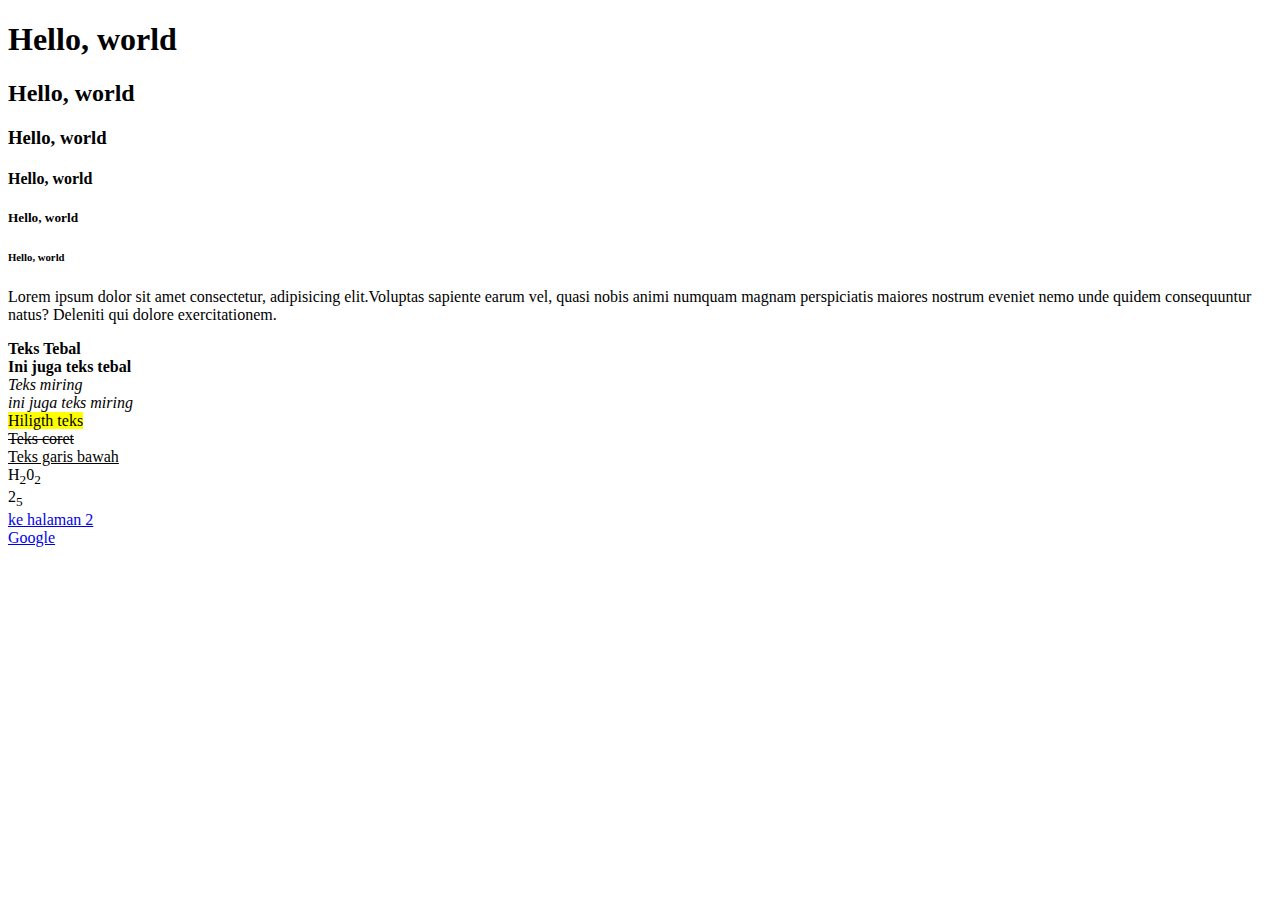
<file: Percobaan 1/index.html>
<!DOCTYPE html>
<html lang="en">
<head>
    <meta charset="UTF-8">
    <meta name="viewport" content="width=device-width, initial-scale=1.0">
    <title>Pertemuan 1</title>
</head>
<body>
    
    <h1>Hello, world</h1>
    <h2>Hello, world</h2>
    <h3>Hello, world</h3>
    <h4>Hello, world</h4>
    <h5>Hello, world</h5>
    <h6>Hello, world</h6>
    <p>Lorem ipsum dolor sit amet consectetur, adipisicing elit.Voluptas sapiente earum vel, quasi nobis
         animi numquam magnam perspiciatis 
        maiores nostrum eveniet nemo unde quidem consequuntur natus? Deleniti qui dolore exercitationem. </p> 

<b>Teks Tebal</b> <br>
    <strong>Ini juga teks tebal</strong> <br>
    <i>Teks miring</i> <br>
    <em>ini juga teks miring</em> <br>
    <mark>Hiligth teks</mark> <br>
    <del>Teks coret</del> <br>
    <ins>Teks garis bawah</ins> <br>
    H<sub>2</sub>0<sub>2</sub><br>
    2<sub>5</sub><br>
    
</body>
 <a href="halaman2.html">ke halaman 2</a><br>
 <a href="https://www.google.com/" target="_blank">Google</a><br>
 
</html>
</file>
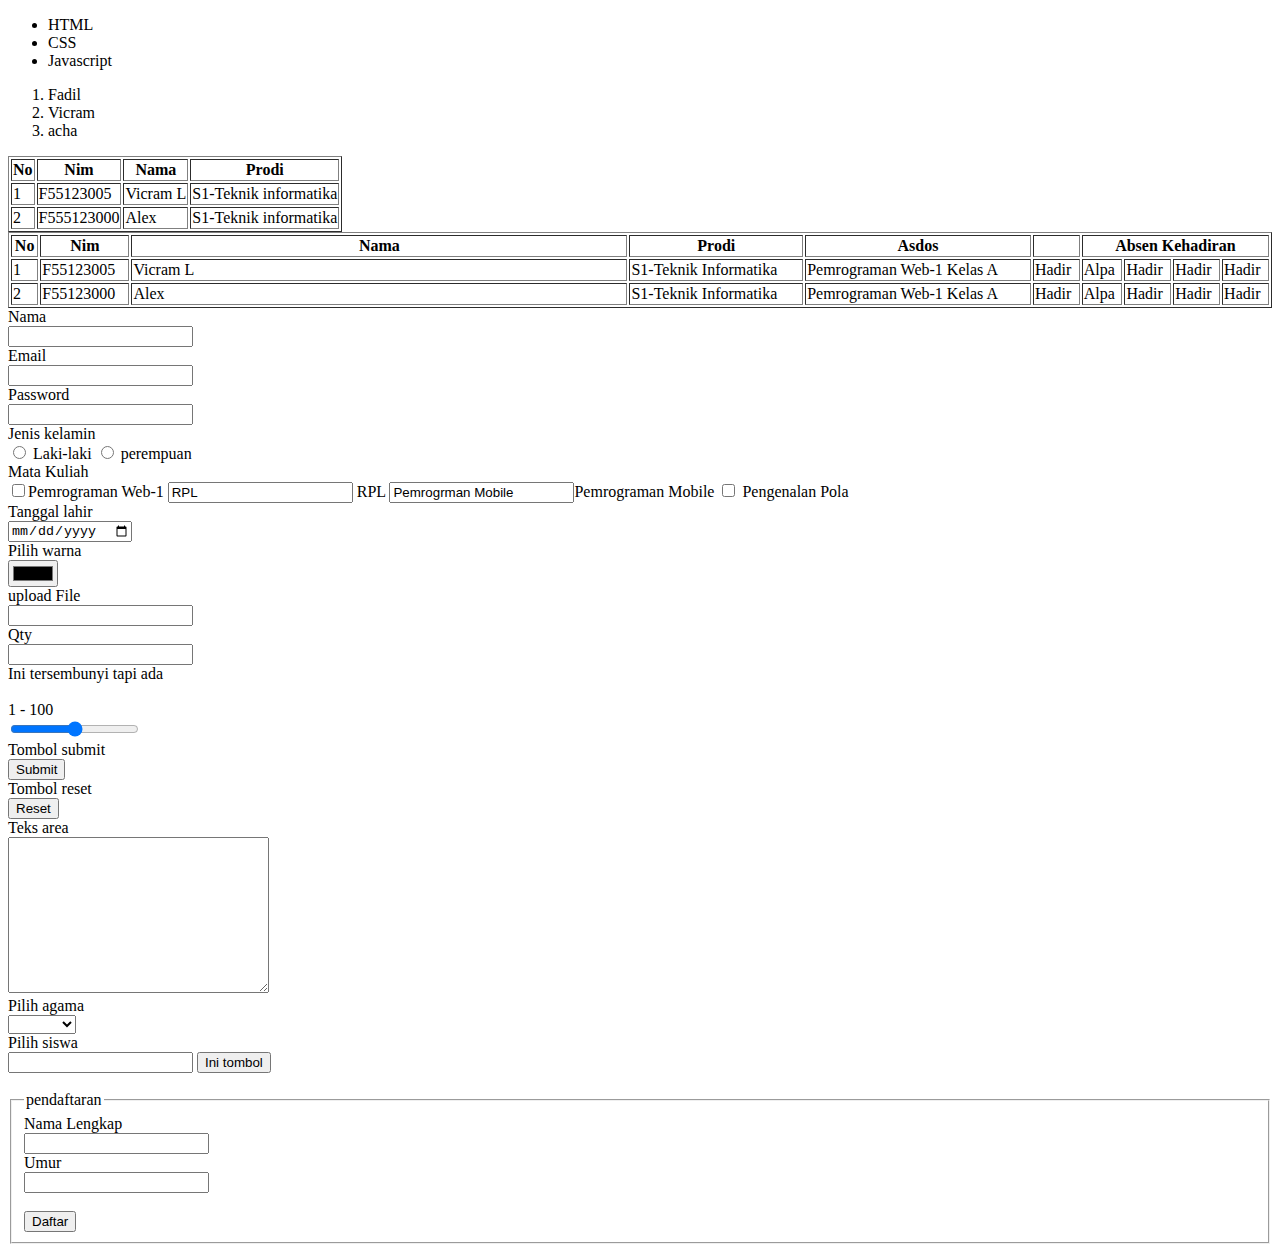
<file: Percobaan2/index.html>
<!DOCTYPE html>
<html lang="en">
<head>
    <meta charset="UTF-8">
    <meta name="viewport" content="width=device-width, initial-scale=1.0">
    <title>Pertemuan 2</title>
</head>
<body>
    <ul>
        <li>HTML</li>
        <li>CSS</li>
        <li>Javascript</li>
    </ul>

    <ol>
        <li>Fadil</li>
        <li>Vicram</li>
        <li>acha</li>
    </ol>

    
    
</body>

<table border="1">
    <tr>
        <th>No</th>
        <th>Nim</th>
        <th>Nama</th>
        <th>Prodi</th>
    </tr>
    <tr>
        <td>1</td>
        <td>F55123005</td>
        <td>Vicram L</td>
        <td>S1-Teknik informatika</td>
    </tr>
    <tr>
        <td>2</td>
        <td>F555123000</td>
        <td>Alex</td>
        <td>S1-Teknik informatika</td>
    </tr>
</table>
<table border="1" width="100%">
    <tr>
        <th>No</th>
        <th>Nim</th>
        <th width="40%">Nama</th>
        <th>Prodi</th>
        <th>Asdos</th>
        <th rowspan=""></th>
        <th colspan="5">Absen Kehadiran</th>
    </tr>
    <tr>
        <td>1</td>
        <td>F55123005</td>
        <td>Vicram L</td>
        <td>S1-Teknik Informatika</td>
        <td>Pemrograman Web-1 Kelas A</td>
        <td>Hadir</td>
        <td>Alpa</td>
        <td>Hadir</td>
        <td>Hadir</td>
        <td>Hadir</td>
    </tr>
    <tr>
        <td>2</td>
        <td>F55123000</td>
        <td>Alex</td>
        <td>S1-Teknik Informatika</td>
        <td>Pemrograman Web-1 Kelas A</td>
        <td>Hadir</td>
        <td>Alpa</td>
        <td>Hadir</td>
        <td>Hadir</td>
        <td>Hadir</td>
    </tr>
</table>


<form action="">
</form>
    <label>Nama</label><br>
    <input type="text" name="nama" id="nama"><br>
    <label>Email</label><br>
    <input type="email" name="mail" id="mail"><br>
    <label>Password</label><br>
    <input type="Password" name="pass" id="pass"><br>
    <label>Jenis kelamin</label><br>
    <input type="radio" name="jk" value="Laki-laki"> Laki-laki
    <input type="radio" name="jk" value="perempuan"> perempuan
    <br>
    <label>Mata Kuliah</label><br>
    <input type="checkbox" name="mk" value="Pemrograman Web 1">Pemrograman Web-1
    <input type="checkxox" name="jk" value="RPL"> RPL
    <input type="checjbox" name="jk" value="Pemrogrman Mobile">Pemrograman Mobile
    <input type="checkbox" name="mk" value="Pengenalan Pola"> Pengenalan Pola
    <br>

    <label>Tanggal lahir</label><br>
    <input type="date" name="tglLahir" id="tglLahir"><br>
    <label>Pilih warna</label><br>
    <input type="color" name="Warna" id="warna"><br>
    <label>upload File</label><br>
    <input type="dfile" name="file" id="file"><br>
    <label>Qty</label><br>
    <input type="Number" name="qty" id="qty"><br>
    <label>Ini tersembunyi tapi ada</label><br>
    <input type="hidden" name="hilang" value="secret"><br>
    <label>1 - 100</label><br>
    <input type="range" name="range" valye="50"><br>
    <label>Tombol submit</label><br>
    <input type="submit" name="submit" id="submit"><br>
    <label>Tombol reset</label><br>
    <input type="reset" name="reset" id="reset"><br>
    
<label>Teks area</label><br>
<textarea name="alamat" id="alamat" cols="30" rows="10"></textarea><br>

<label>Pilih agama</label><br>
<select name="agama" id="agama">
    <option value=">~ pilih agama"></option>
    <option value="Islam">Islam</option>
    <option value="Kristen">Kristen</option>
    <option value="Hindu">Hindu</option>
    <option value="Buddha">Buddha</option>
</select><br>
<Label>Pilih siswa</Label><br>
<input list="datasiswa" name="siswa" id="siswa">
<datalist id="datasiswa">
    <option value="Akmal">Akmal</option>
    <option value="Aska">Ivan</option>
    <option value="masita">masita</option>
    <option value="aca">aca</option>
    <option value="fadil">fadil</option>
</datalist>
<button>Ini tombol</button><br><br>

<fieldset>
    <legend>pendaftaran</legend>
    <label>Nama Lengkap</label><br>
    <input type="text" name="" id=""><br>
    <label>Umur</label><br>
    <input type="number" name="" id=""><br><br>

    <button>Daftar</button>
</fieldset>
   
    
</form>
</html>
</file>
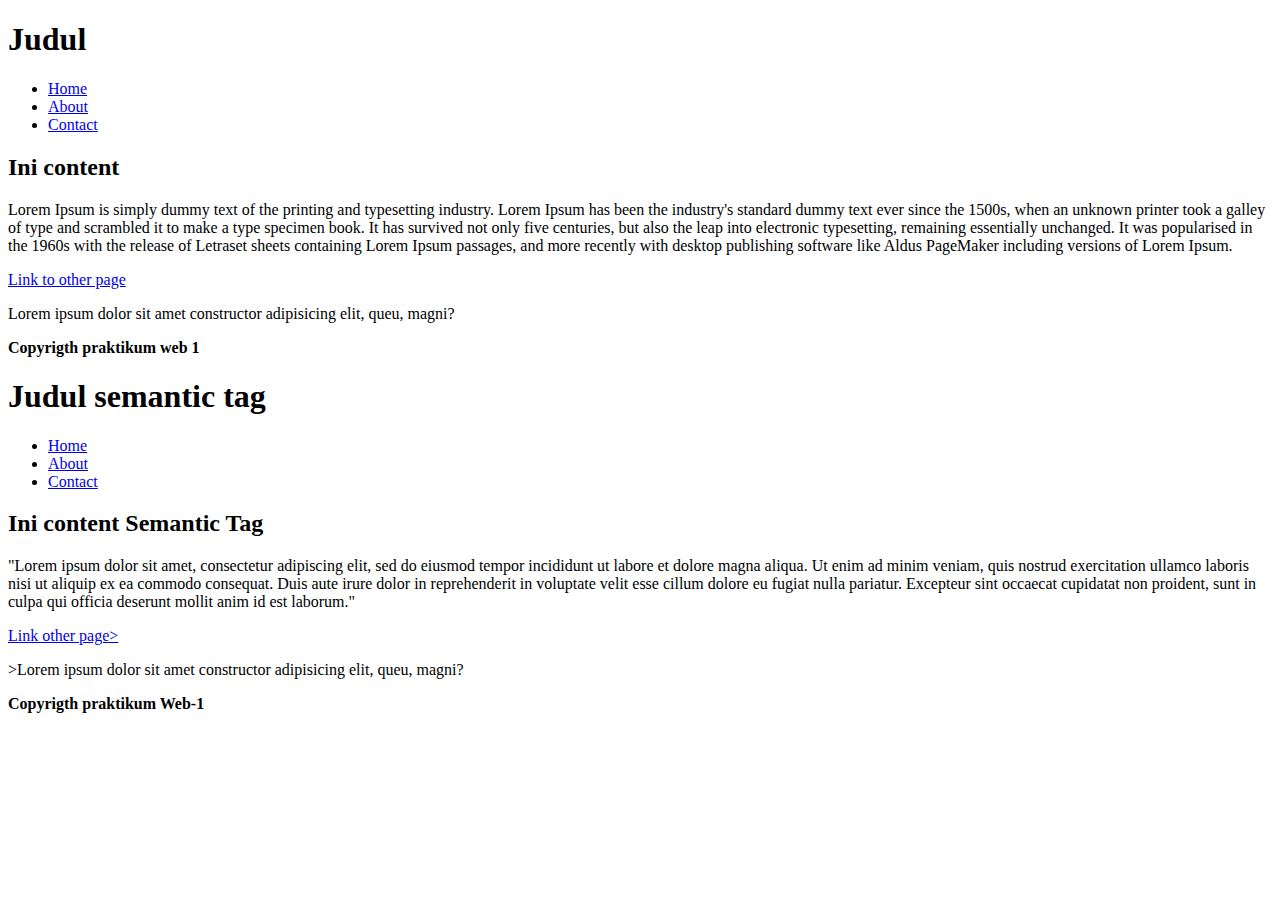
<file: Percobaan3/index.html>
<!DOCTYPE html>
<html lang="en">
<head>
    <meta charset="UTF-8">
    <meta name="viewport" content="width=device-width, initial-scale=1.0">
    <title>Document</title>
</head>
<body>
    <div id="navbar">
        <div>
            <h1>Judul</h1>
        </div>
    </div>
            <ul>
                <li><a href="#">Home</a></li>
                <li><a href="#">About</a></li>
                <li><a href="#">Contact</a></li>
            </ul>
    <div id="conntent">
        <h2>Ini content</h2>
        <p>Lorem Ipsum is simply dummy text of the printing and typesetting industry. Lorem Ipsum has been the industry's standard dummy text ever since the 1500s, 
            when an unknown printer took a galley of type and scrambled it to make a type specimen book. It has survived not only five centuries, but also the leap into electronic 
            typesetting, remaining essentially unchanged. It was popularised in the 1960s with the release of Letraset sheets containing Lorem Ipsum passages, 
            and more recently with desktop publishing software like Aldus PageMaker including versions of Lorem Ipsum.</p>
            <a href="a">Link to other page</a>
            <p>Lorem ipsum dolor sit amet constructor adipisicing elit, queu, magni?
            </p>
    </div>
    <div id="footer">
        <strong>Copyrigth praktikum web 1</strong>
    </div>

    <nav>
        <section>
            <h1>Judul semantic tag</h1>
        </section>
        <section>
            <ul>
                <li><a href="#">Home</a></li>
                <li><a href="#">About</a></li>
                <li><a href="#">Contact</a></li>
            </ul>
        </section>
    </nav>
    <main>
        <article>
            <h2>Ini content Semantic Tag</h2>
            <P>"Lorem ipsum dolor sit amet, consectetur adipiscing elit, sed do eiusmod tempor incididunt ut labore et dolore magna aliqua. Ut enim ad minim veniam, 
                quis nostrud exercitation ullamco laboris nisi ut aliquip ex ea commodo consequat. Duis aute irure dolor in reprehenderit in voluptate velit esse cillum dolore eu fugiat nulla
                 pariatur. Excepteur sint occaecat cupidatat non proident,
                 sunt in culpa qui officia deserunt mollit anim id est laborum."</P>
                 <a href="#">Link other page></a>
                 <p>>Lorem ipsum dolor sit amet constructor adipisicing elit, queu, magni?</p>
        </article>
    </main>
    <footer>
        <strong>Copyrigth praktikum Web-1</strong>
    </footer>
</body>
</html>
</file>
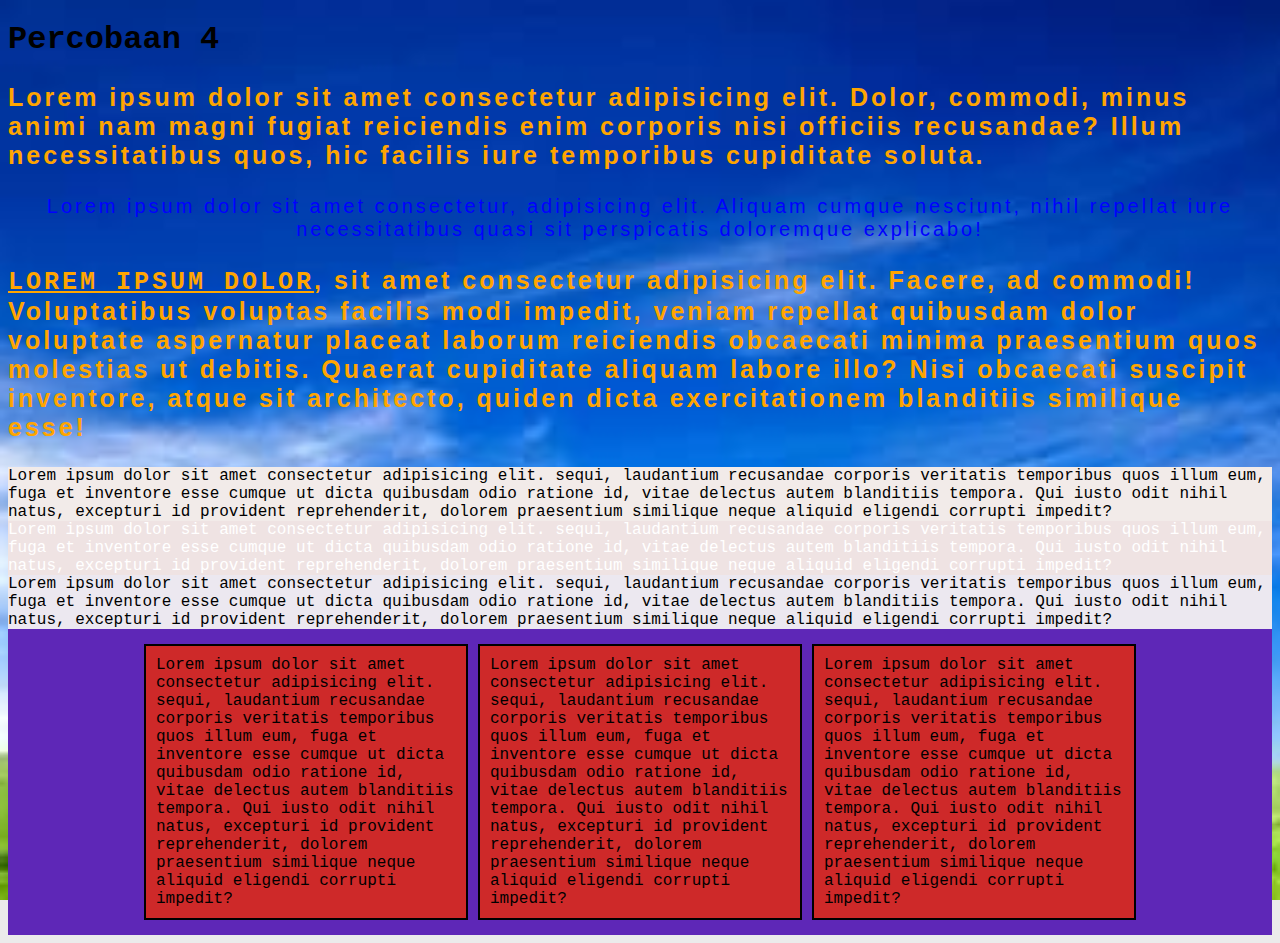
<file: Percobaan4/index.html>
<!DOCTYPE html>
<html lang="en">
<head>
    <meta charset="UTF-8">
    <meta name="viewport" content="width=device-width, initial-scale=1.0">
    <link rel="stylesheet" href="style.css">
    <title>Pertemuan 4</title>
</head>

     <body>
        <h1>Percobaan 4</h1>
        <p class="paragraf">Lorem ipsum dolor sit amet consectetur adipisicing elit. Dolor, commodi, 
        minus animi nam magni fugiat reiciendis enim corporis nisi officiis recusandae? Illum 
        necessitatibus quos, hic facilis iure temporibus cupiditate soluta.</p>
        <p>Lorem ipsum dolor sit amet consectetur, adipisicing elit. Aliquam cumque nesciunt, nihil 
        repellat iure necessitatibus quasi sit perspicatis doloremque explicabo!</p>
        <p class="paragraf"><span>Lorem ipsum dolor</span>, sit amet consectetur adipisicing elit. 
        Facere, ad commodi! Voluptatibus voluptas facilis modi impedit, veniam repellat quibusdam dolor 
        voluptate aspernatur placeat laborum reiciendis obcaecati minima praesentium quos molestias ut 
        debitis. Quaerat cupiditate aliquam labore illo? Nisi obcaecati suscipit inventore, atque sit 
        architecto, quiden dicta exercitationem blanditiis similique esse!</p>
   
       <div class="box-1">
            Lorem ipsum dolor sit amet consectetur adipisicing elit. sequi, laudantium recusandae 
            corporis veritatis temporibus quos illum eum, fuga et inventore esse cumque ut dicta 
            quibusdam odio ratione id, vitae delectus autem blanditiis tempora. Qui iusto odit nihil
            natus, excepturi id provident reprehenderit, dolorem praesentium similique neque aliquid 
            eligendi corrupti impedit?
        </div>
        <div class="box-2">
            Lorem ipsum dolor sit amet consectetur adipisicing elit. sequi, laudantium recusandae 
            corporis veritatis temporibus quos illum eum, fuga et inventore esse cumque ut dicta 
            quibusdam odio ratione id, vitae delectus autem blanditiis tempora. Qui iusto odit nihil
            natus, excepturi id provident reprehenderit, dolorem praesentium similique neque aliquid 
            eligendi corrupti impedit?
        </div>
        <div class="box-3">
            Lorem ipsum dolor sit amet consectetur adipisicing elit. sequi, laudantium recusandae 
            corporis veritatis temporibus quos illum eum, fuga et inventore esse cumque ut dicta 
            quibusdam odio ratione id, vitae delectus autem blanditiis tempora. Qui iusto odit nihil
            natus, excepturi id provident reprehenderit, dolorem praesentium similique neque aliquid 
            eligendi corrupti impedit?
        </div> 
        <div class="flex-container">
            <div>
                Lorem ipsum dolor sit amet consectetur adipisicing elit. sequi, laudantium recusandae 
                corporis veritatis temporibus quos illum eum, fuga et inventore esse cumque ut dicta 
                quibusdam odio ratione id, vitae delectus autem blanditiis tempora. Qui iusto odit nihil
                natus, excepturi id provident reprehenderit, dolorem praesentium similique neque aliquid 
                eligendi corrupti impedit?
            </div>
            <div>
                Lorem ipsum dolor sit amet consectetur adipisicing elit. sequi, laudantium recusandae 
                corporis veritatis temporibus quos illum eum, fuga et inventore esse cumque ut dicta 
                quibusdam odio ratione id, vitae delectus autem blanditiis tempora. Qui iusto odit nihil
                natus, excepturi id provident reprehenderit, dolorem praesentium similique neque aliquid 
                eligendi corrupti impedit?
            </div>
            <div>
                Lorem ipsum dolor sit amet consectetur adipisicing elit. sequi, laudantium recusandae 
                corporis veritatis temporibus quos illum eum, fuga et inventore esse cumque ut dicta 
                quibusdam odio ratione id, vitae delectus autem blanditiis tempora. Qui iusto odit nihil
                natus, excepturi id provident reprehenderit, dolorem praesentium similique neque aliquid 
                eligendi corrupti impedit?
            </div>
        </div> 
    </body>
    
    
</body>
</html>
</file>
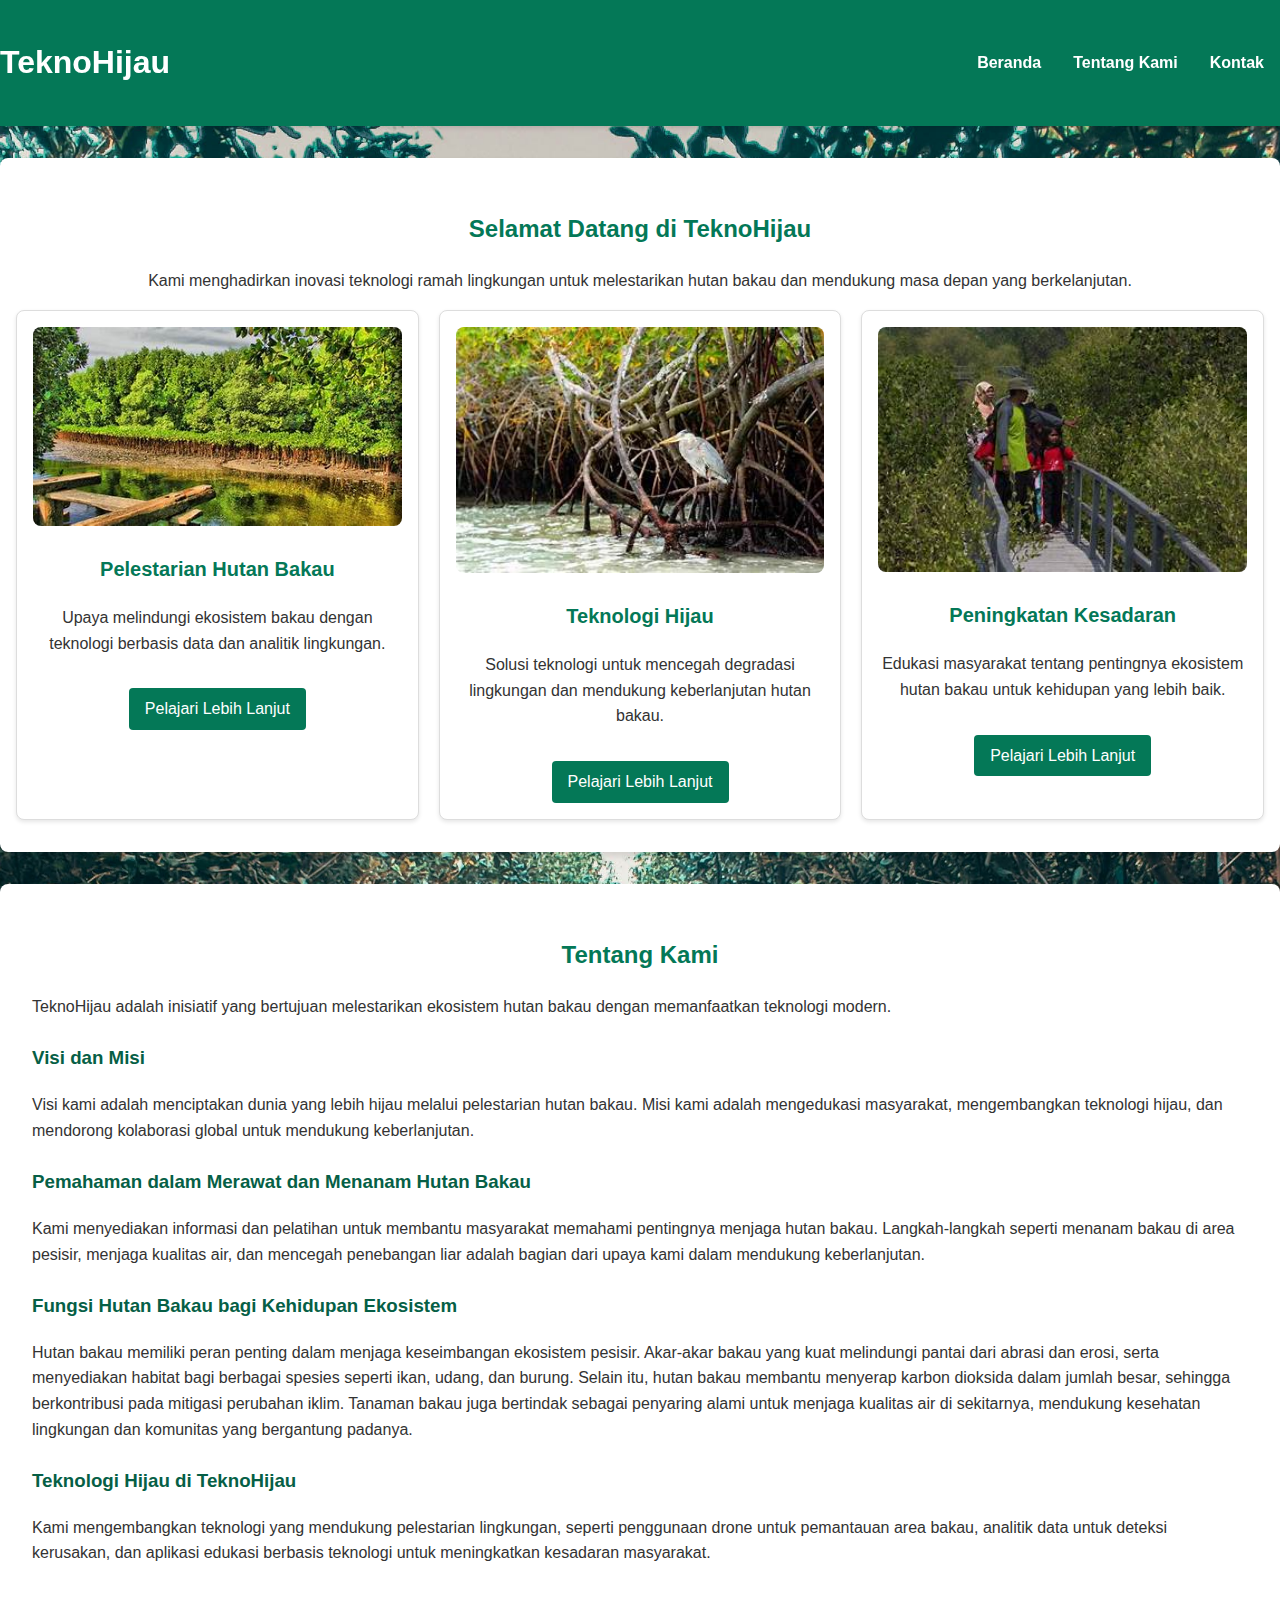
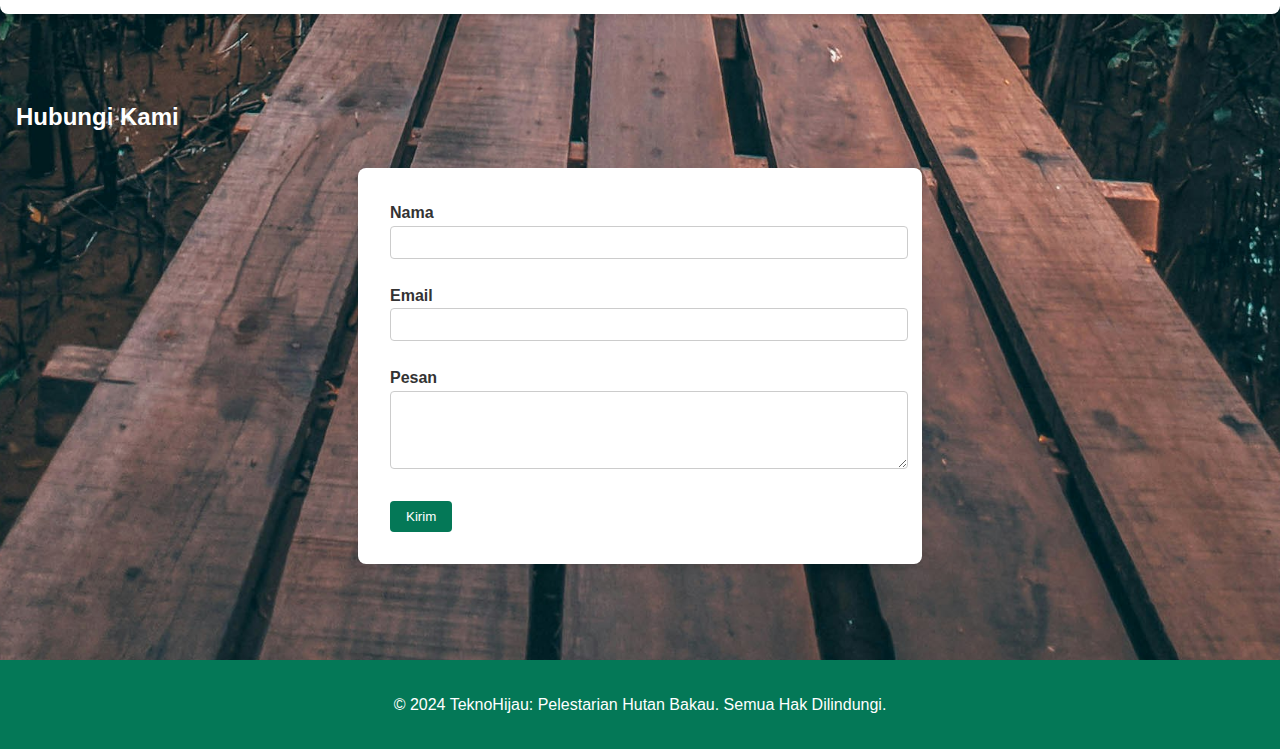
<file: UAS/index.html>
<!DOCTYPE html>
<html lang="id">
<head>
    <meta charset="UTF-8">
    <meta name="viewport" content="width=device-width, initial-scale=1.0">
    <title>TeknoHijau: Pelestarian Hutan Bakau</title>
    <link rel="stylesheet" href="style.css">
</head>
<body class="bg-light text-dark">
    <!-- Navbar -->
    <header class="navbar">
        <div class="container">
            <h1 class="logo">TeknoHijau</h1>
            <nav>
                <ul class="nav-links">
                    <li><a href="#beranda">Beranda</a></li>
                    <li><a href="#tentang">Tentang Kami</a></li>
                    <li><a href="#kontak">Kontak</a></li>
                </ul>
            </nav>
        </div>
    </header>

    <!-- Beranda -->
    <section id="beranda" class="beranda-section">
        <h2>Selamat Datang di TeknoHijau</h2>
        <p>Kami menghadirkan inovasi teknologi ramah lingkungan untuk melestarikan hutan bakau dan mendukung masa depan yang berkelanjutan.</p>
        <div class="card-container">
            <div class="card">
                <img src="img/gambar4.jpg" alt="Teknologi Hijau" class="card-img">
                <h3>Pelestarian Hutan Bakau</h3>
                <p>Upaya melindungi ekosistem bakau dengan teknologi berbasis data dan analitik lingkungan.</p>
                <a href="#tentang" class="btn">Pelajari Lebih Lanjut</a>
            </div>
            <div class="card">
                <img src="img/gambar2.jpg" alt="Teknologi Hijau" class="card-img">
                <h3>Teknologi Hijau</h3>
                <p>Solusi teknologi untuk mencegah degradasi lingkungan dan mendukung keberlanjutan hutan bakau.</p>
                <a href="#tentang" class="btn">Pelajari Lebih Lanjut</a>
            </div>
            <div class="card">
                <img src="img/gambar3.jpg" alt="Peningkatan Kesadaran" class="card-img">
                <h3>Peningkatan Kesadaran</h3>
                <p>Edukasi masyarakat tentang pentingnya ekosistem hutan bakau untuk kehidupan yang lebih baik.</p>
                <a href="#tentang" class="btn">Pelajari Lebih Lanjut</a>
            </div>
        </div>
    </section>

    <!-- Tentang Kami -->
    <section id="tentang" class="container mx-auto p-6 my-8 bg-white shadow-lg rounded-lg">
        <h2 class="text-4xl font-bold text-green-700 text-center">Tentang Kami</h2>
        <p class="mt-4 text-lg text-center">TeknoHijau adalah inisiatif yang bertujuan melestarikan ekosistem hutan bakau dengan memanfaatkan teknologi modern.</p>
        <div class="mt-8">
            <h3 class="text-2xl font-semibold text-green-700">Visi dan Misi</h3>
            <p class="mt-4">Visi kami adalah menciptakan dunia yang lebih hijau melalui pelestarian hutan bakau. Misi kami adalah mengedukasi masyarakat, mengembangkan teknologi hijau, dan mendorong kolaborasi global untuk mendukung keberlanjutan.</p>
            <h3 class="text-2xl font-semibold text-green-700 mt-8">Pemahaman dalam Merawat dan Menanam Hutan Bakau</h3>
            <p class="mt-4">Kami menyediakan informasi dan pelatihan untuk membantu masyarakat memahami pentingnya menjaga hutan bakau. Langkah-langkah seperti menanam bakau di area pesisir, menjaga kualitas air, dan mencegah penebangan liar adalah bagian dari upaya kami dalam mendukung keberlanjutan.</p>
            <h3 class="text-2xl font-semibold text-green-700 mt-8">Fungsi Hutan Bakau bagi Kehidupan Ekosistem</h3>
            <p class="mt-4">Hutan bakau memiliki peran penting dalam menjaga keseimbangan ekosistem pesisir. Akar-akar bakau yang kuat melindungi pantai dari abrasi dan erosi, serta menyediakan habitat bagi berbagai spesies seperti ikan, udang, dan burung. Selain itu, hutan bakau membantu menyerap karbon dioksida dalam jumlah besar, sehingga berkontribusi pada mitigasi perubahan iklim. Tanaman bakau juga bertindak sebagai penyaring alami untuk menjaga kualitas air di sekitarnya, mendukung kesehatan lingkungan dan komunitas yang bergantung padanya.</p>
            <h3 class="text-2xl font-semibold text-green-700 mt-8">Teknologi Hijau di TeknoHijau</h3>
            <p class="mt-4">Kami mengembangkan teknologi yang mendukung pelestarian lingkungan, seperti penggunaan drone untuk pemantauan area bakau, analitik data untuk deteksi kerusakan, dan aplikasi edukasi berbasis teknologi untuk meningkatkan kesadaran masyarakat.</p>
        </div>
    </section>

    <!-- Kontak -->
    <section id="kontak" class="contact-section">
        <h2>Hubungi Kami</h2>
        <form action="#" method="POST" class="contact-form">
            <label>
                <span>Nama</span>
                <input type="text" name="nama" required>
            </label>
            <label>
                <span>Email</span>
                <input type="email" name="email" required>
            </label>
            <label>
                <span>Pesan</span>
                <textarea name="pesan" rows="4" required></textarea>
            </label>
            <button type="submit" class="btn">Kirim</button>
        </form>
    </section>

    <!-- Footer -->
    <footer class="footer">
        <p>&copy; 2024 TeknoHijau: Pelestarian Hutan Bakau. Semua Hak Dilindungi.</p>
    </footer>
</body>
</html>
</file>
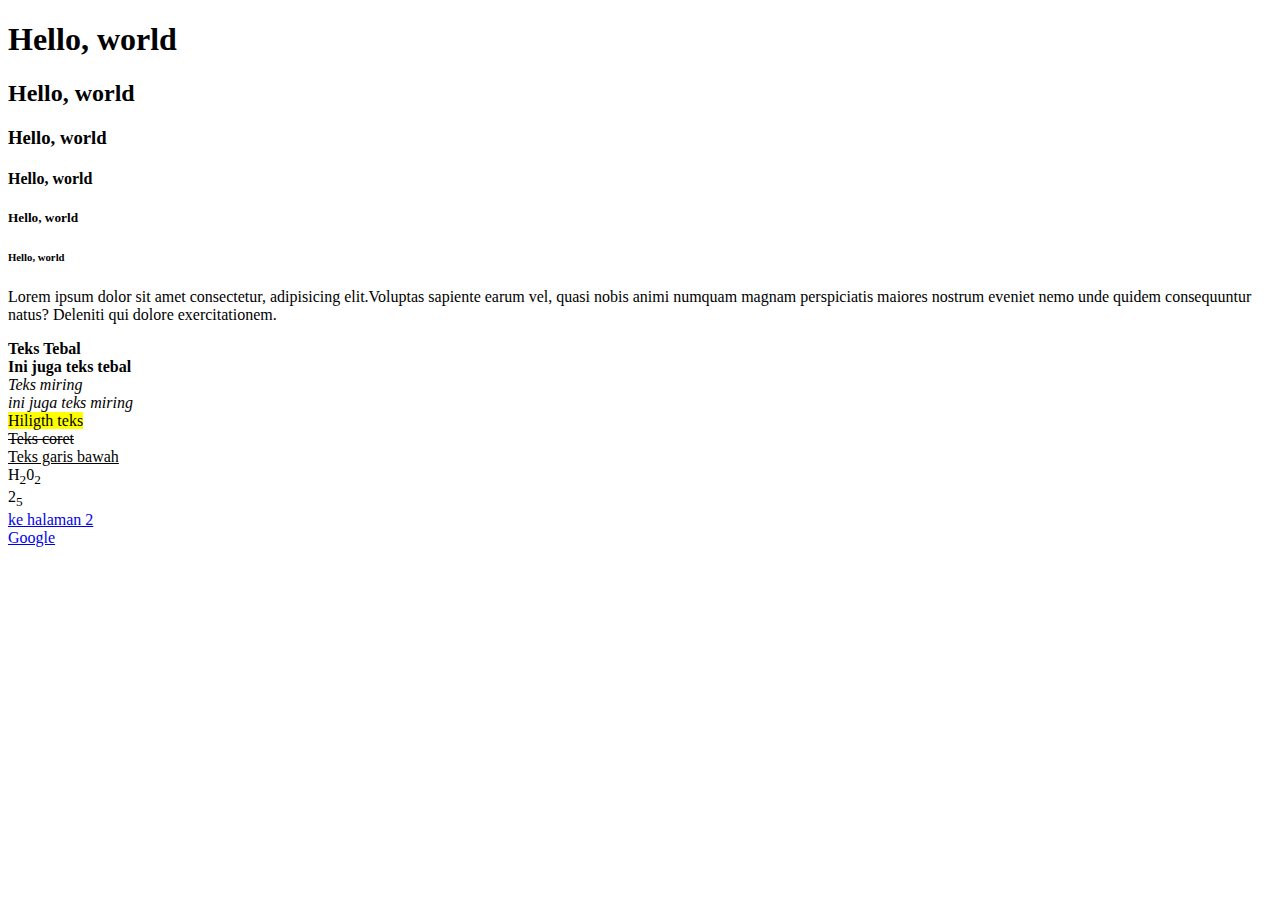
<file: Percobaan1/Percobaan1/index.html>
<!DOCTYPE html>
<html lang="en">
<head>
    <meta charset="UTF-8">
    <meta name="viewport" content="width=device-width, initial-scale=1.0">
    <title>Pertemuan 1</title>
</head>
<body>
    
    <h1>Hello, world</h1>
    <h2>Hello, world</h2>
    <h3>Hello, world</h3>
    <h4>Hello, world</h4>
    <h5>Hello, world</h5>
    <h6>Hello, world</h6>
    <p>Lorem ipsum dolor sit amet consectetur, adipisicing elit.Voluptas sapiente earum vel, quasi nobis
         animi numquam magnam perspiciatis 
        maiores nostrum eveniet nemo unde quidem consequuntur natus? Deleniti qui dolore exercitationem. </p> 

<b>Teks Tebal</b> <br>
    <strong>Ini juga teks tebal</strong> <br>
    <i>Teks miring</i> <br>
    <em>ini juga teks miring</em> <br>
    <mark>Hiligth teks</mark> <br>
    <del>Teks coret</del> <br>
    <ins>Teks garis bawah</ins> <br>
    H<sub>2</sub>0<sub>2</sub><br>
    2<sub>5</sub><br>
    
</body>
 <a href="halaman2.html">ke halaman 2</a><br>
 <a href="https://www.google.com/" target="_blank">Google</a><br>
 
</html>
</file>
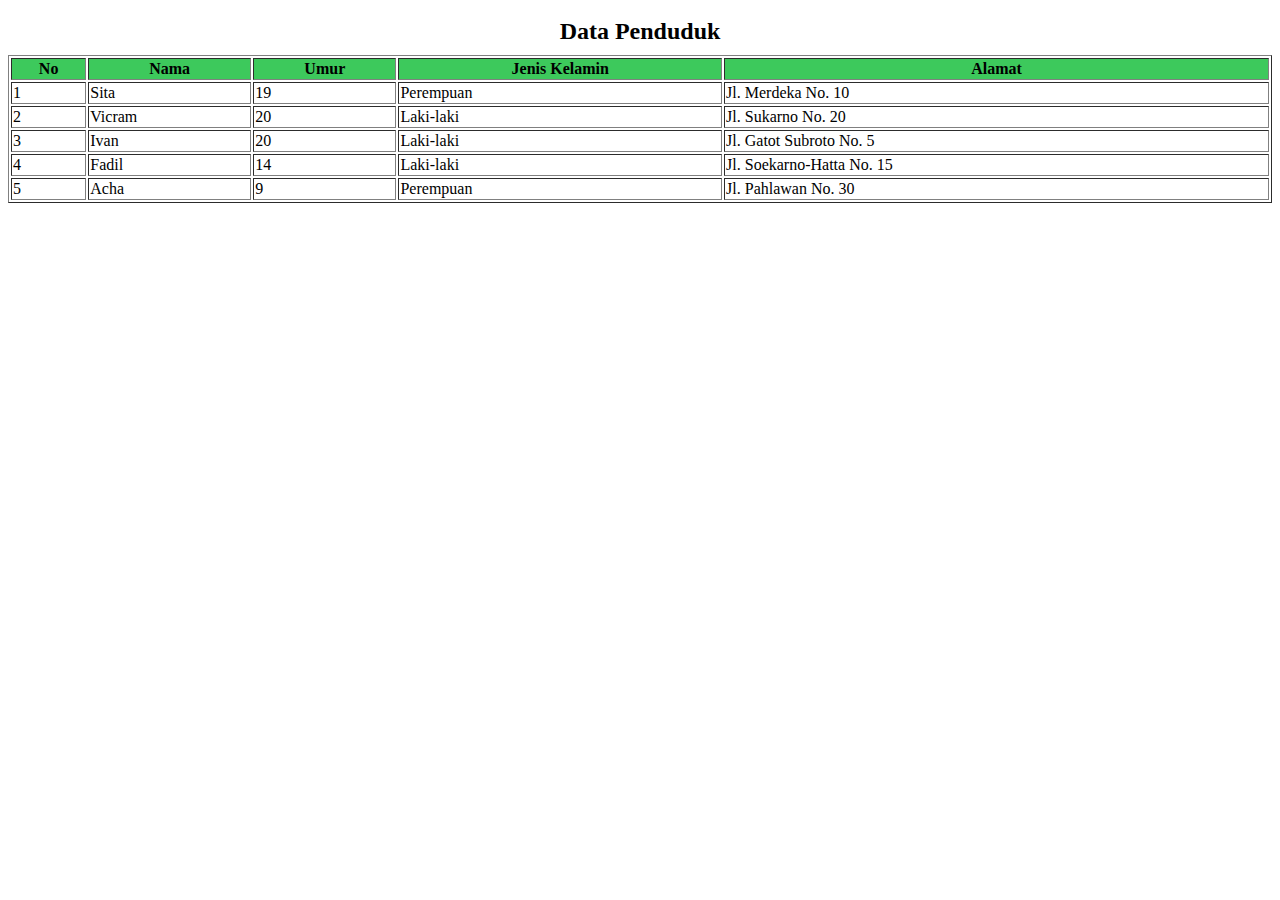
<file: Percobaan2/Tugas1.html>
<!DOCTYPE html>
<html lang="en">
<head>
    <meta charset="UTF-8">
    <meta name="viewport" content="width=device-width, initial-scale=1.0">
    <title>Tugas1</title>
</head>
<body>
    <table border="1" width="100%">
        <caption style="font-size: 24px; font-weight: bold; margin: 10px;">Data Penduduk</caption>
        <tr style="background-color: #3dc95c;">
            <th>No</th>
            <th>Nama</th>
            <th>Umur</th>
            <th>Jenis Kelamin</th>
            <th>Alamat</th>
        </tr>
        <tr>
            <td>1</td>
            <td>Sita</td>
            <td>19</td>
            <td>Perempuan</td>
            <td>Jl. Merdeka No. 10</td>
        </tr>
        <tr>
            <td>2</td>
            <td>Vicram</td>
            <td>20</td>
            <td>Laki-laki</td>
            <td>Jl. Sukarno No. 20</td>
        </tr>
        <tr>
            <td>3</td>
            <td>Ivan</td>
            <td>20</td>
            <td>Laki-laki</td>
            <td>Jl. Gatot Subroto No. 5</td>
        </tr>
        <tr>
            <td>4</td>
            <td>Fadil</td>
            <td>14</td>
            <td>Laki-laki</td>
            <td>Jl. Soekarno-Hatta No. 15</td>
        </tr>
        <tr>
            <td>5</td>
            <td>Acha</td>
            <td>9</td>
            <td>Perempuan</td>
            <td>Jl. Pahlawan No. 30</td>
        </tr>
    </table>
</body>
</html>
</file>
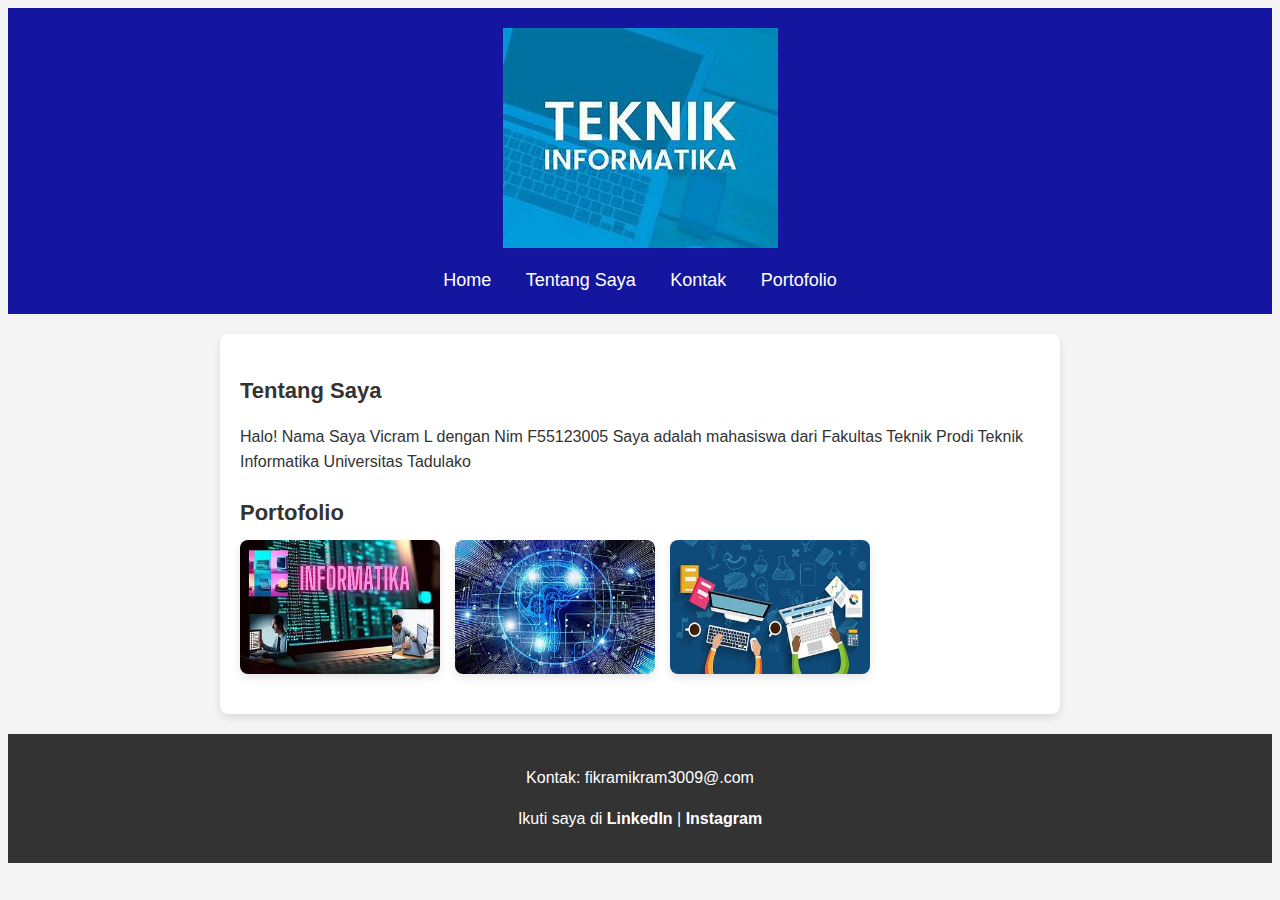
<file: Percobaan3/Tugas2.html>
<!DOCTYPE html>
<html lang="en">
<head>
    <meta charset="UTF-8">
    <meta name="viewport" content="width=device-width, initial-scale=1.0">
    <title>Profil Saya</title>
    <link rel="stylesheet" href="style.css">
</head>
<body>

    <!-- Header -->
    <header>
       
        <img src ="img/logo.jpeg" alt="logo">
        <nav>
            <a href="#home">Home</a>
            <a href="#tentang-saya">Tentang Saya</a>
            <a href="#kontak">Kontak</a>
            <a href="#portofolio">Portofolio</a>
        </nav>
    </header>

    <!-- Konten Utama -->
    <main>
        <!-- Tentang Saya -->
        <section id="tentang-saya">
            <h2>Tentang Saya</h2>
            <p>Halo! Nama Saya Vicram L dengan Nim F55123005 Saya adalah mahasiswa dari Fakultas Teknik Prodi Teknik Informatika Universitas Tadulako</p>
        </section>

        <!-- Portofolio -->
        <section id="portofolio">
            <h2>Portofolio</h2>
            <div>
                <img src="img/proyek1.jpeg" alt="proyek 1" width="200">
                <img src="img/proyek2.jpeg" alt="Proyek 2" width="200">
                <img src="img/proyek3.jpeg" alt="Proyek 3" width="200">
            </div>
        </section>
    </main>

    <!-- Footer -->
    <footer>
        <p>Kontak: fikramikram3009@.com</p>
        <p>Ikuti saya di <a href="#">LinkedIn</a> | <a href="#">Instagram</a></p>
    </footer>

</body>
</html>
</file>
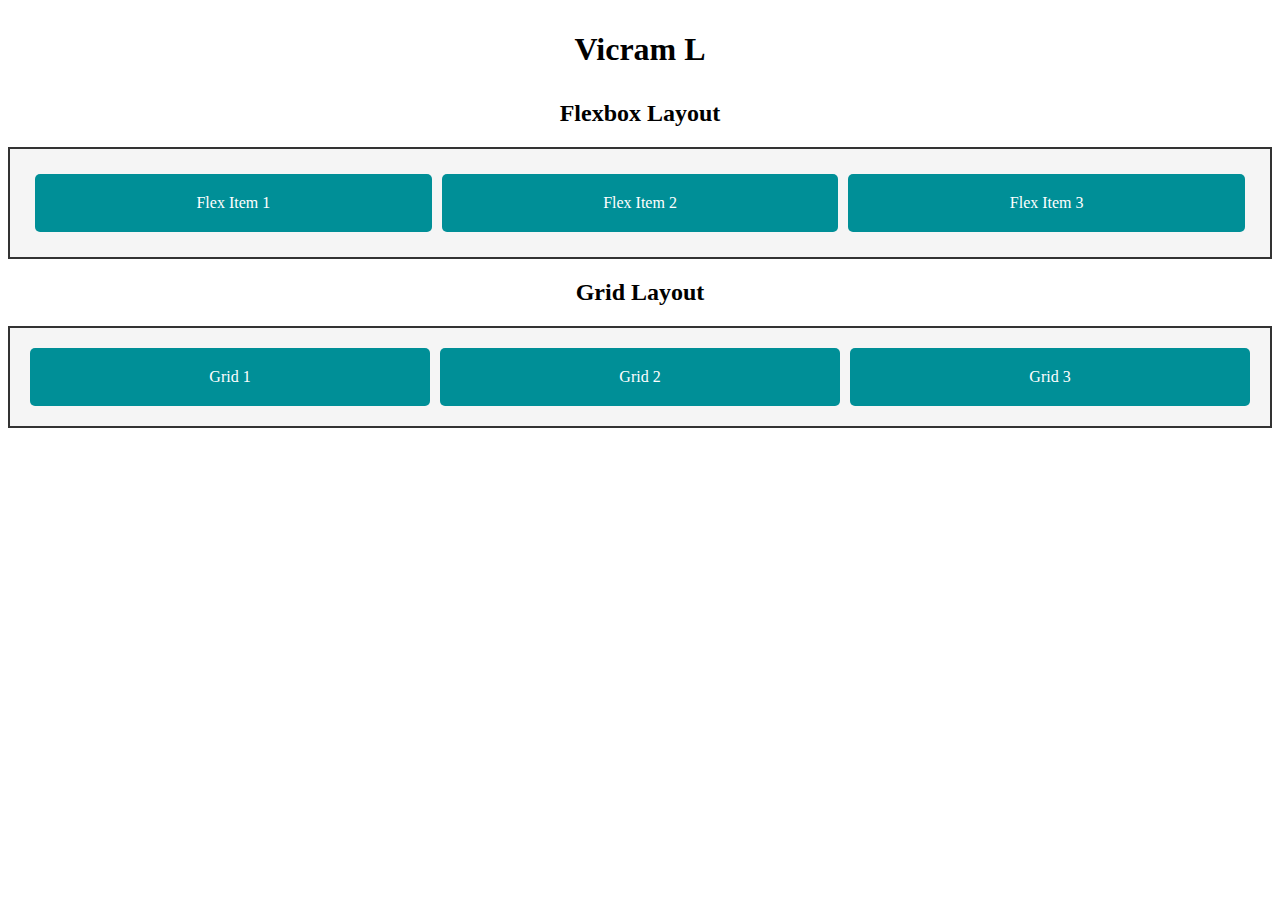
<file: percobaan5/F55123005.html>
<!DOCTYPE html>
<html lang="en">
<head>
    <meta charset="UTF-8">
    <meta name="viewport" content="width=device-width, initial-scale=1.0">
    <title>Percobaan 5</title>
    <link rel="stylesheet" href="style.css">
</head>
<body>
    <h1 style="text-align: center;">Vicram L</h1>
    <!-- Flexbox Layout -->
    <h2 style="text-align: center;">Flexbox Layout</h2>
    <div class="flex-container">
        <div class="flex-item">Flex Item 1</div>
        <div class="flex-item">Flex Item 2</div>
        <div class="flex-item">Flex Item 3</div>
    </div>
    <!-- Grid Layout -->
    <h2 style="text-align: center;">Grid Layout</h2>
        <div class="grid-container">
        <div class="grid-item">Grid 1</div>
        <div class="grid-item">Grid 2</div>
        <div class="grid-item">Grid 3</div>
    </div>
</body>
</html>
</file>
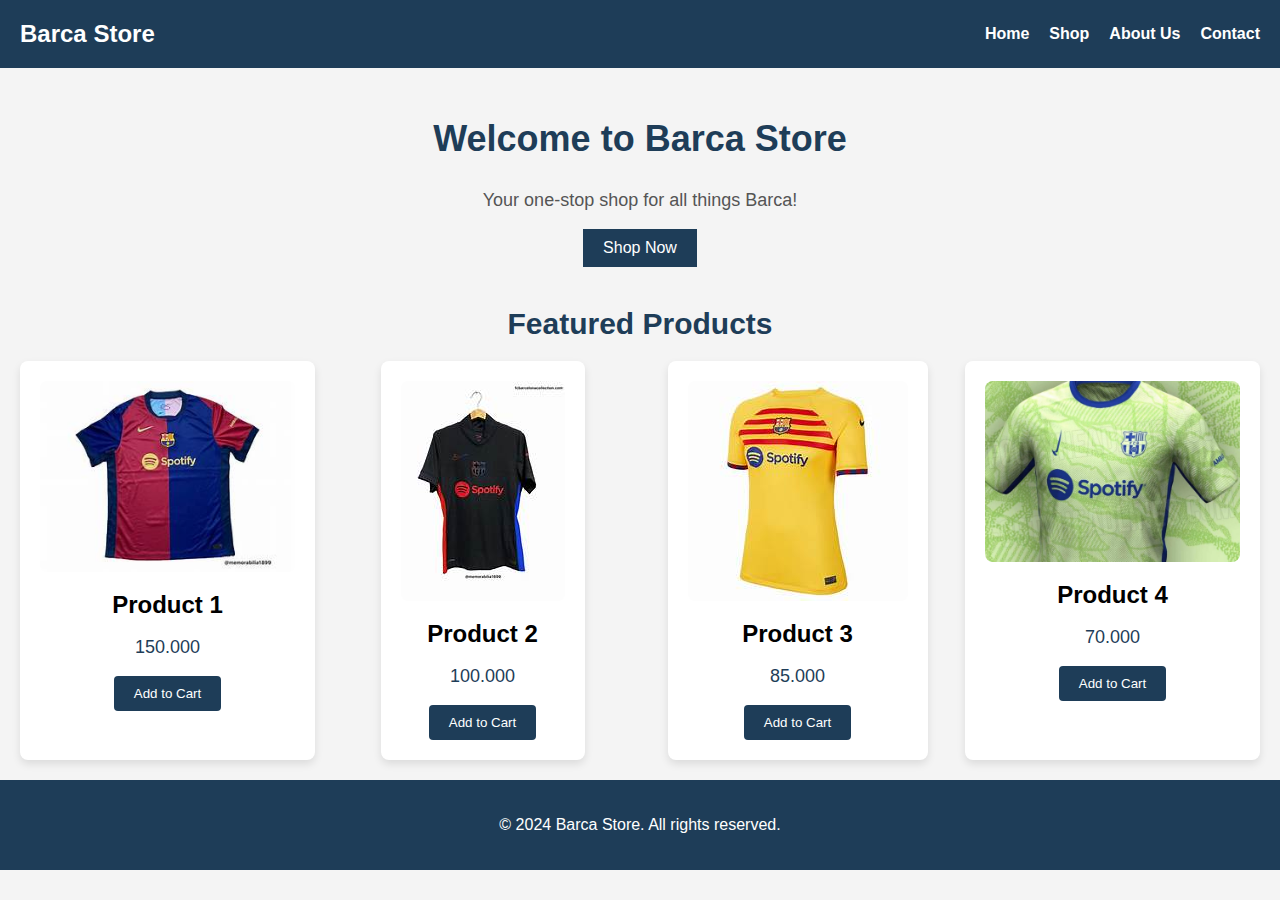
<file: percobaan5/tugas3.html>
<!DOCTYPE html>
<html lang="en">
<head>
    <meta charset="UTF-8">
    <meta name="viewport" content="width=device-width, initial-scale=1.0">
    <title>Barca Store</title>
    <link rel="stylesheet" href="tugas.css">
</head>
<body>
    <header>
        <div class="logo">
            <h1>Barca Store</h1>
        </div>
        <nav>
            <ul>
                <li><a href="#">Home</a></li>
                <li><a href="#">Shop</a></li>
                <li><a href="#">About Us</a></li>
                <li><a href="#">Contact</a></li>
            </ul>
        </nav>
    </header>

    <main class="content">
        <section class="intro">
            <h2>Welcome to Barca Store</h2>
            <p>Your one-stop shop for all things Barca!</p>
            <button class="shop-now">Shop Now</button>
        </section>

        <section class="products">
            <h2>Featured Products</h2>
            <div class="product-grid">
                <div class="product">
                    <img src="product1.jpg" alt="Product 1">
                    <h3>Product 1</h3>
                    <p>150.000</p>
                    <button>Add to Cart</button>
                </div>
                <div class="product">
                    <img src="product2.jpg" alt="Product 2">
                    <h3>Product 2</h3>
                    <p>100.000</p>
                    <button>Add to Cart</button>
                </div>
                <div class="product">
                    <img src="product3.jpg" alt="Product 3">
                    <h3>Product 3</h3>
                    <p>85.000</p>
                    <button>Add to Cart</button>
                </div>
                <div class="product">
                    <img src="product4.jpg" alt="Product 4">
                    <h3>Product 4</h3>
                    <p>70.000</p>
                    <button>Add to Cart</button>
                </div>
            </div>
        </section>
    </main>

    <footer>
        <p>&copy; 2024 Barca Store. All rights reserved.</p>
    </footer>
</body>
</html>
</file>
<file: Percobaan4/style.css>
* {
    font-family: 'Courier New', Courier, monospace;
}
.h1{
    color: red;
}
p{
    color:blue;
    font-family: Arial, Helvetica, sans-serif;
    font-size: 20px;
    text-align: center;
    letter-spacing: 3px;
}
p.paragraf{
    color:orange;
    font-weight: bold;
    font-size: 25px;
    text-align: left;
    line-height: 1,5cm;
}
span{
    text-decoration: underline;
    text-transform: uppercase;
} 
body{
    background-color: rgb(235, 235, 235);
}

body{
    background-image: url('img/Langit.jpg');
    background-repeat: no-repeat;
    background-attachment: fixed;
    background-size: cover;
} 
<!div{
    border: 2px black solid;
    width: 450px;
    padding: 10px;
    margin-bottom: 5px;
}
div.box-1{
    background-color: rgb(242, 235, 233);
}
div.box-2{
    background-color: rgb(239, 227, 227);
    color: white;
}
div.box-3{
    background-color: rgb(236, 232, 240);
} 
.flex-container{
    display: flex;
    flex-wrap: flex;
    justify-content: center;
    align-items: center;
    background-color: rgb(94, 39, 183);
    padding: 10px;
}
.flex-container > div{
    padding: 10px;
    margin: 5px;
    width: 300px;
    border: 2px rgb(0, 0, 0) solid;
    background-color: rgb(206, 41, 41);
}
</file>
<file: UAS/style.css>
body {
    font-family: Arial, sans-serif;
    line-height: 1.6;
    margin: 0;
    padding: 0;
    background-color: #f0fdf4; /* Warna hijau muda */
    color: #333;
    
    background-image: url('img/image.jpg');
    background-size: cover;
    background-position: center;
    background-repeat: no-repeat;
}

/* Navbar */
header {
    background-color: #047857; /* Hijau tua */
    color: #fff;
    padding: 1rem 0;
    position: sticky;
    top: 0;
    z-index: 1000;
    box-shadow: 0 2px 4px rgba(0, 0, 0, 0.1);
}

header .container {
    display: flex;
    justify-content: space-between;
    align-items: center;
}

header nav ul {
    list-style: none;
    margin: 0;
    padding: 0;
    display: flex;
}

header nav ul li {
    margin: 0 1rem;
}

header nav ul li a {
    color: white;
    text-decoration: none;
    font-weight: bold;
}

header nav ul li a:hover {
    text-decoration: underline;
}

/* Section Styling */
section {
    padding: 2rem 1rem;
}

/* Gaya untuk container card */
.card-container {
    display: flex;
    justify-content: space-between; /* Memberi jarak antar kartu */
    gap: 20px; /* Memberi jarak antar kartu */
    flex-wrap: wrap; /* Membuat kartu tetap responsif saat ukuran layar kecil */
}

/* Gaya untuk card */
.card {
    flex: 1 1 calc(33.333% - 20px); /* Menyusun 3 kartu dalam satu baris */
    box-sizing: border-box; /* Memastikan padding dan margin tidak mengubah ukuran total */
    background-color: #fff;
    border: 1px solid #ddd;
    padding: 20px;
    border-radius: 8px;
    text-align: center;
    overflow: hidden;
}

/* Gaya untuk gambar di dalam card */
.card-img {
    width: 100%;
    height: auto;
    border-radius: 8px;
    object-fit: cover; /* Memastikan gambar mengisi area kartu dengan proporsi yang tepat */
}




/* Beranda */
#beranda {
    text-align: center;
    background-color: #ffffff;
    padding: 2rem 1rem;
    border-radius: 8px;
    box-shadow: 0 4px 6px rgba(0, 0, 0, 0.1);
    margin: 2rem 0;
}

#beranda h2 {
    color: #047857;
}

#beranda p {
    margin-top: 1rem;
}

/* Card Style */
.card {
    background: white;
    border-radius: 8px;
    box-shadow: 0 2px 4px rgba(0, 0, 0, 0.1);
    padding: 1rem;
    text-align: center;
}
.grid {
    display: grid;
    grid-template-columns: repeat(auto-fit, minmax(250px, 1fr));
    gap: 1.5rem;
}


.card h3 {
    color: #047857;
    font-size: 1.25rem;
}

.card a {
    display: inline-block;
    margin-top: 1rem;
    padding: 0.5rem 1rem;
    color: white;
    background-color: #047857;
    border-radius: 4px;
    text-decoration: none;
    transition: background-color 0.3s;
}

.card a:hover {
    background-color: #065f46;
}

/* Tentang Kami */
#tentang {
    background-color: #ffffff;
    border-radius: 8px;
    padding: 2rem;
    margin: 2rem 0;
    box-shadow: 0 4px 6px rgba(0, 0, 0, 0.1);
}

#kontak {
    color: white;
}

#tentang h2 {
    text-align: center;
    color: #047857;
}

#tentang h3 {
    color: #065f46;
    margin-top: 1.5rem;
}

/* Form Kontak */
form {
    background: white;
    padding: 2rem;
    border-radius: 8px;
    box-shadow: 0 4px 6px rgba(0, 0, 0, 0.1);
    max-width: 500px;
    margin: 2rem auto;
}

form label {
    display: block;
    margin-bottom: 0.5rem;
    color: #333;
    font-weight: bold;
}

form input,
form textarea {
    width: 100%;
    padding: 0.5rem;
    margin-bottom: 1rem;
    border: 1px solid #ccc;
    border-radius: 4px;
}

form button {
    background-color: #047857;
    color: white;
    border: none;
    padding: 0.5rem 1rem;
    border-radius: 4px;
    cursor: pointer;
}

form button:hover {
    background-color: #065f46;
}

/* Footer */
footer {
    background-color: #047857;
    color: white;
    text-align: center;
    padding: 1rem;
    margin-top: 2rem;
}
</file>
<file: Percobaan3/style.css>
{
    margin: 0;
    padding: 0;
    box-sizing: border-box;
}

body {
    font-family: Arial, sans-serif;
    background-color: #f4f4f4;
    color: #333;
    line-height: 1.6;
}

header {
    background-color: #1416a0;
    color: #fff;
    padding: 20px;
    text-align: center;
}

header h1 {
    font-size: 24px;
}

header nav {
    margin-top: 10px;
}

header nav a {
    color: #fff;
    margin: 0 15px;
    text-decoration: none;
    font-size: 18px;
}

header nav a:hover {
    text-decoration: underline;
}


main {
    max-width: 800px;
    margin: 20px auto;
    padding: 20px;
    background-color: #fff;
    border-radius: 8px;
    box-shadow: 0 4px 8px rgba(0, 0, 0, 0.1);
}

section {
    margin-bottom: 20px;
}

section h2 {
    font-size: 22px;
    color: #333;
    margin-bottom: 10px;
}

#tentang-saya p {
    font-size: 16px;
    line-height: 1.6;
}

#portofolio div {
    display: flex;
    gap: 15px;
    flex-wrap: wrap;
}

#portofolio img {
    width: 100%;
    max-width: 200px;
    border-radius: 8px;
    box-shadow: 0 4px 8px rgba(0, 0, 0, 0.1);
    transition: transform 0.2s;
}

#portofolio img:hover {
    transform: scale(1.05);
}

footer {
    background-color: #333;
    color: #fff;
    padding: 15px 20px;
    text-align: center;
    margin-top: 20px;
}

footer a {
    color: #fff;
    text-decoration: none;
    font-weight: bold;
}

footer a:hover {
    text-decoration: underline;
}
</file>
<file: percobaan5/style.css>
h1 {
    padding: 10px;
}

.flex-container {
    display: flex;
    justify-content: space-evenly;
    align-items: center;
    background-color: whitesmoke;
    padding: 20px;
    border: 2px solid #333;
}

.flex-item {
    background-color: #008f97;
    color: white;
    padding: 20px;
    flex: 1;
    margin: 5px;
    text-align: center;
    border-radius: 5px;
}

.grid-container {
    display: grid;
    grid-template-columns: repeat(3, 1fr);
    grid-gap: 10px;
    background-color: whitesmoke;
    padding: 20px;
    border: 2px solid #333;
}
  
.grid-item {
    background-color: #008f97;
    color: white;
    padding: 20px;
    text-align: center;
    border-radius: 5px;
}
</file>
<file: percobaan5/tugas.css>
/* General Styles */
body {
    font-family: Arial, sans-serif;
    margin: 0;
    padding: 0;
    background-color: #f4f4f4;
}

/* Header */
header {
    display: flex;
    justify-content: space-between;
    align-items: center;
    padding: 20px;
    background-color: #1e3d58;
    color: white;
}

header .logo h1 {
    margin: 0;
    font-size: 24px;
}

header nav ul {
    display: flex;
    list-style: none;
    margin: 0;
    padding: 0;
}

header nav ul li {
    margin-left: 20px;
}

header nav ul li a {
    color: white;
    text-decoration: none;
    font-weight: bold;
}

header nav ul li a:hover {
    text-decoration: underline;
}

/* Main Content */
.content {
    padding: 20px;
}

/* Intro Section */
.intro {
    text-align: center;
    margin-bottom: 40px;
}

.intro h2 {
    font-size: 36px;
    color: #1e3d58;
}

.intro p {
    font-size: 18px;
    color: #555;
}

.shop-now {
    background-color: #1e3d58;
    color: white;
    padding: 10px 20px;
    font-size: 16px;
    border: none;
    cursor: pointer;
}

.shop-now:hover {
    background-color: #156386;
}

/* Product Grid Section */
.products {
    text-align: center;
}

.products h2 {
    font-size: 30px;
    color: #1e3d58;
    margin-bottom: 20px;
}

/* Flexbox & Grid Layout for Products */
.product-grid {
    display: grid;
    grid-template-columns: repeat(auto-fill, minmax(250px, 1fr));
    gap: 20px;
    justify-items: center;
}

.product {
    background-color: white;
    padding: 20px;
    border-radius: 8px;
    box-shadow: 0 4px 8px rgba(0, 0, 0, 0.1);
    text-align: center;
    transition: transform 0.3s ease;
}

.product img {
    width: 100%;
    height: auto;
    border-radius: 8px;
}

.product h3 {
    font-size: 24px;
    margin: 15px 0;
}

.product p {
    font-size: 18px;
    color: #1e3d58;
}

.product button {
    background-color: #1e3d58;
    color: white;
    padding: 10px 20px;
    border: none;
    border-radius: 4px;
    cursor: pointer;
}

.product button:hover {
    background-color: #156386;
}

.product:hover {
    transform: translateY(-10px);
}

/* Footer */
footer {
    text-align: center;
    padding: 20px;
    background-color: #1e3d58;
    color: white;
}
</file>
